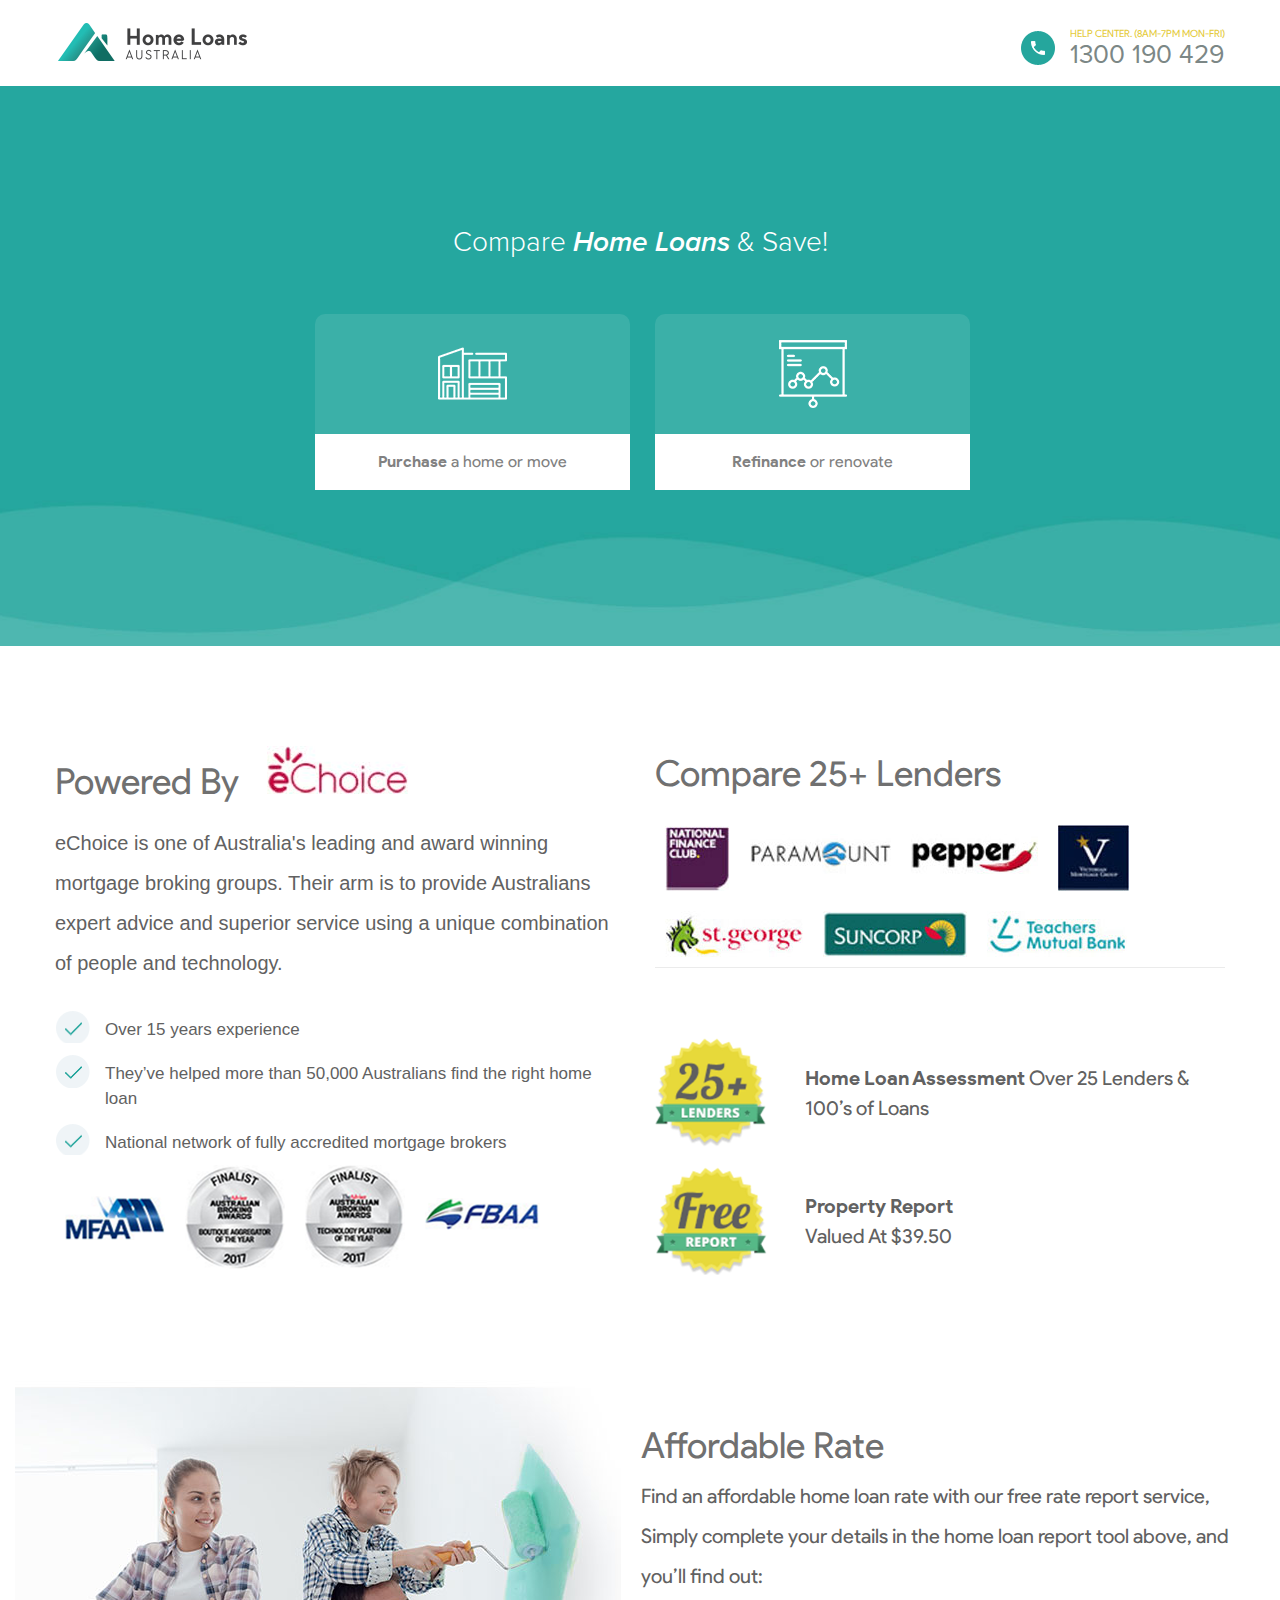
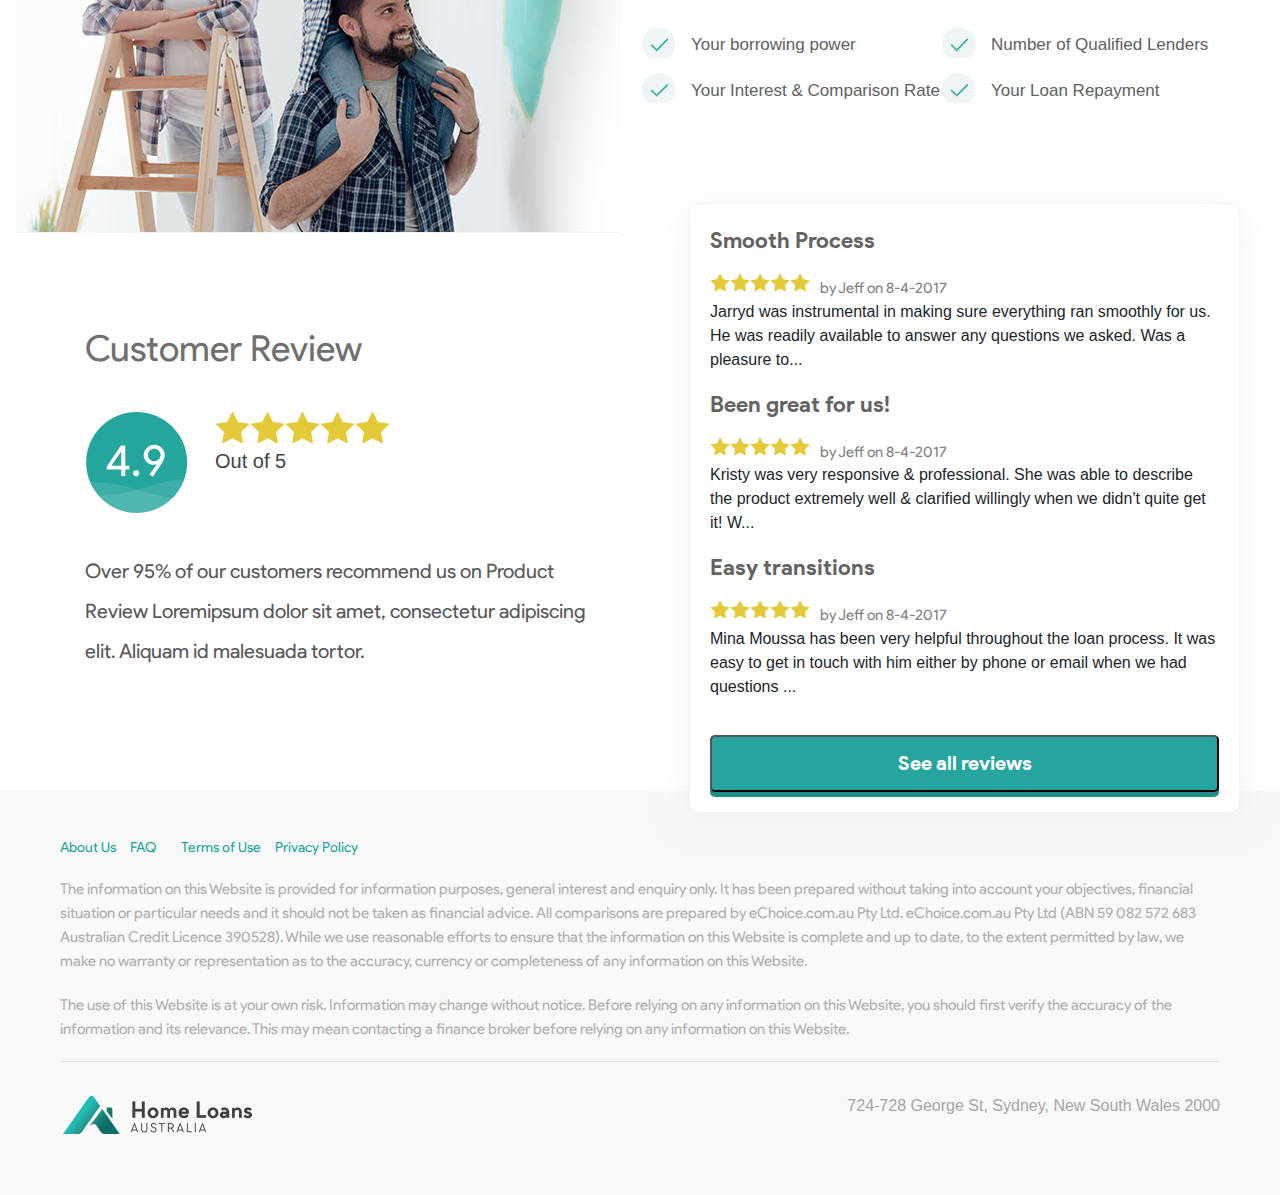
<file: index.html>
<!DOCTYPE html>
<html>

<head>
    <meta charset="UTF-8">
    <meta name="viewport" content="width=device-width, initial-scale=1.0">
    <meta http-equiv="X-UA-Compatible" content="ie=edge">
    <title>Trial Task</title>
    <link rel="stylesheet" href="main.css" type="text/css">
    <link rel="stylesheet" href="bootstrap/css/bootstrap.min.css">
</head>

<body>

    <header>
        <div class="container">
            <div class="row">
                <div class="col-lg-6 col-md-6 col-6">
                    <img src="img/logo.png" class="logo" alt="Logo">
                </div>
                <div class="col-lg-6 col-md-6 col-6">
                    <div class="contact">
                        <span class="ctext">HELP CENTER. (8AM-7PM MON-FRI)</span>
                        <span class="cnum">1300 190 429</span>
                    </div>
                </div>
            </div>
        </div>
    </header>
    <section class="banner ">
        <div class="container">
            <div class="atf">
                <h3>Compare <span class="atf-italic">Home Loans</span> & Save!</h3>
                <div class="home-services">
                    <div class="row">
                        <div class="col-md-6">
                            <div class="box">
                                <div class="box-img">
                                    <img src="img/house-green.png" alt="Purchase">
                                </div>
                                <div class="box-desc">
                                    <p><span class="desc-bold">Purchase</span> a home or move</p>
                                </div>
                            </div>
                        </div>
                        <div class="col-md-6">
                            <div class="box">
                                <div class="box-img">
                                    <img src="img/refinance-green.png" alt="Purchase">
                                </div>
                                <div class="box-desc">
                                    <p><span class="desc-bold">Refinance</span> or renovate</p>
                                </div>
                            </div>
                        </div>
                    </div>
                </div>
            </div>
        </div>
    </section>


    <section class="about">
        <div class="container">
            <div class="row">
                <div class="col-md-6 echoice">
                    <div class="about-title">Powered By <img src="img/echoice.jpg" alt="eChoice"></div>
                    <p class="about-desc">eChoice is one of Australia's leading and award winning mortgage broking
                        groups. Their arm is to provide Australians expert advice and superior service using a unique
                        combination of people and technology.</p>
                    <ul class="echoice-list">
                        <li>Over 15 years experience</li>
                        <li>They’ve helped more than 50,000 Australians find the right home loan</li>
                        <li>National network of fully accredited mortgage brokers</li>
                    </ul>

                    <ul class="echoice-logo">
                        <li><img src="img/mfaa.png" alt="MFAA"></li>
                        <li><img src="img/botique.png" alt="Botique Finalist"></li>
                        <li><img src="img/technology.png" alt="Technology Finalist"></li>
                        <li><img src="img/fbaa.png" alt="FBAA"></li>
                    </ul>

                </div>
                <div class="col-md-6 lenders">
                    <div class="about-title">Compare 25+ Lenders</div>
                    <div class="lenders-logo-farm">
                        <ul>
                            <li><img src="img/nfb.jpg" alt="Bational Finance Club"></li>
                            <li><img src="img/paramount.jpg" alt="Paramount"></li>
                            <li><img src="img/pepper.jpg" alt="Pepper"></li>
                            <li><img src="img/vlogo.jpg" alt="Vlogo"></li>
                        </ul>
                        <ul>
                            <li><img src="img/stgeorge.jpg" alt="St. George"></li>
                            <li><img src="img/suncorp.jpg" alt="SUNCORP"></li>
                            <li><img src="img/tmb.jpg" alt="Teachers Mutual Bank"></li>
                        </ul>
                    </div>
                    <div class="row loan-lenders">
                        <div class="col-md-3 col-3">
                            <img src="img/lenders.png" alt="25+ LENDERS">
                        </div>

                        <div class="col-md-9 col-9 lender-text">
                            <p><span class="lender-bold">Home Loan Assessment</span> <span class="years">Over 25</span>
                                Lenders & 100’s of Loans
                            </p>
                        </div>
                    </div>
                    <div class="row free-report">
                        <div class="col-md-3 col-3">
                            <img src="img/freport.png" alt="Free Report">
                        </div>
                        <div class="col-md-9 col-9 lender-text">
                            <p><span class="lender-bold">Property Report </span> <span class="block-text">Valued At
                                    $39.50</span> </p>
                        </div>
                    </div>
                </div>
            </div>
        </div>
        </div>
    </section>


    <div class="col-md-12 affordable-rate">
        <img src="img/family.jpg" alt="Family">
        <div class="rate-info">
            <p class="rate-title">Affordable Rate</p>
            <p class="rate-desc">Find an affordable home loan rate with our free rate report service, Simply
                complete your details in the home loan report tool above, and you’ll find out:</p>
            <ul>
                <li>Your borrowing power</li>
                <li>Number of Qualified Lenders</li>
                <li>Your Interest & Comparison Rate</li>
                <li>Your Loan Repayment</li>
            </ul>
        </div>
    </div>

    <section class="review">
        <div class="container">
            <div class="row">
                <div class="col-xl-6 col-xs-12 ">
                    <div class="cx-review">
                        <p class="review-title">Customer Review</p>
                        <div class="rating">
                            <p class="stars-5"> </p>
                            <span class="total-stars">Out of 5</span>
                        </div>
                        <div class="testimonial">Over 95% of our customers recommend us on Product Review <span>Loremipsum
                                dolor sit amet, consectetur adipiscing elit. Aliquam id malesuada tortor.</span></div>
                    </div>
                </div>
                <div class="col-xl-6 col-xs-12 rate-group">
                    <p class="rate-title">Smooth Process</p>
                    <span class="rate-info-5 cx-info">by Jeff on 8-4-2017</span>
                    <p>Jarryd was instrumental in making sure everything ran smoothly for us. He was readily available
                        to answer any questions we asked. Was a pleasure to...</p>
                    <p class="rate-title">Been great for us!</p>
                    <span class="rate-info-5 cx-info">by Jeff on 8-4-2017</span>
                    <p>Kristy was very responsive & professional. She was able to describe the product extremely well &
                        clarified willingly when we didn't quite get it! W...</p>
                    <p class="rate-title">Easy transitions</p>
                    <span class="rate-info-5 cx-info">by Jeff on 8-4-2017</span>
                    <p>Mina Moussa has been very helpful throughout the loan process. It was easy to get in touch with
                        him either by phone or email when we had questions ...</p>
                    <button class="btn-rate">See all reviews</button>
                </div>
            </div>
        </div>
    </section>

    <footer>
        <div class="container">
            <ul>
                <li><a href="#">About Us</a></li>
                <li><a href="#">FAQ</a></li>
                <li><a href="#">Terms of Use</a></li>
                <li><a href="#">Privacy Policy</a></li>
            </ul>

            <p class="footer-text">The information on this Website is provided for information purposes, general
                interest and enquiry only. It has been prepared without taking into account your objectives, financial
                situation or particular needs and it should not be taken as financial advice. All comparisons are
                prepared by eChoice.com.au Pty Ltd. eChoice.com.au Pty Ltd (ABN 59 082 572 683 Australian Credit Licence
                390528). While we use reasonable efforts to ensure that the information on this Website is complete and
                up to date, to the extent permitted by law, we make no warranty or representation as to the accuracy,
                currency or completeness of any information on this Website.

                <span>The use of this Website is at your own risk. Information may change without notice. Before relying
                    on any information on this Website, you should first verify the accuracy of the information and its
                    relevance. This may mean contacting a finance broker before relying on any information on this
                    Website.</span> </p>

            <div class="footer-info">
                <div class="row">
                    <div class="col-md-6 col-6">
                        <img class="logo" src="img/logo.png" alt="Logo">
                    </div>
                    <div class="col-md-6 col-6">
                        <p class="address">724-728 George St, Sydney, New South Wales 2000</p>
                    </div>
                </div>
            </div>
        </div>
    </footer>
</body>

</html>
</file>
<file: main.css>
@font-face {
  font-family: "productSansReg";
  src: url("font/ProductSansRegular.ttf") format("truetype");
}

@font-face {
  font-family: "productSansBold";
  src: url("font/ProductSansBold.ttf") format("truetype");
}

@font-face {
  font-family: "proximaNovaReg";
  src: url("font/proximanova-regular.otf");
}

@font-face {
  font-family: "proximaNovaLight";
  src: url("font/ProximaNovaLight.otf");
}

@font-face {
  font-family: "proximaNovaSemiBold";
  src: url("font/ProximaNovaSemiboldItalic.ttf");
}

@font-face {
  font-family: "productSansReg";
  src: url("font/ProductSansRegular.ttf") format("truetype");
}

@font-face {
  font-family: "productSansBold";
  src: url("font/ProductSansBold.ttf") format("truetype");
}

@font-face {
  font-family: "proximaNovaReg";
  src: url("font/proximanova-regular.otf");
}

@font-face {
  font-family: "proximaNovaLight";
  src: url("font/ProximaNovaLight.otf");
}

@font-face {
  font-family: "proximaNovaSemiBold";
  src: url("font/ProximaNovaSemiboldItalic.ttf");
}

html,
body {
  height: 100%;
  width: 100%;
  min-height: 100%;
}

@media (max-width: 736px) {
  .logo {
    width: 100%;
  }
}

header {
  padding: 20px;
}

@media (max-width: 736px) {
  header {
    padding: 10px;
    height: 60px;
  }
}

header .contact {
  background: url(img/phone.png);
  background-repeat: no-repeat;
  padding-left: 50px;
  background-position: bottom left;
  float: right;
  cursor: pointer;
}

@media (max-width: 736px) {
  header .contact {
    padding-left: 0;
    background-position: top right;
  }
}

header .contact .cnum {
  font-size: 26px;
  font-family: 'proximaNovaReg';
  display: block;
  color: #7c8786;
  line-height: 22px;
}

@media (max-width: 736px) {
  header .contact .cnum {
    visibility: hidden;
  }
}

header .contact .ctext {
  font-family: "productSansReg";
  font-size: 10px;
  color: #e4ca39;
}

@media (max-width: 736px) {
  header .contact .ctext {
    visibility: hidden;
  }
}

.banner {
  background: url("img/banner.jpg") bottom;
  background-repeat: no-repeat;
  background-size: cover;
  margin: 0 auto;
  position: relative;
  padding: 280px 0;
}

@media (max-width: 736px) {
  .banner {
    padding: 100px 0;
    position: relative;
    background-size: auto;
    background-position: 33% 50%;
  }
}

.atf {
  width: 650px;
  height: 560px;
  position: absolute;
  left: 0;
  right: 0;
  top: 50%;
  bottom: 0;
  margin: auto;
}

@media (max-width: 736px) {
  .atf {
    width: 100%;
    height: 100%;
    position: inherit;
    left: 0;
    right: 0;
    top: 0;
    bottom: 0;
    margin: auto;
  }
}

.atf h3 {
  text-align: center;
  color: #fff;
  font-family: 'proximaNovaLight';
}

@media (max-width: 736px) {
  .atf h3 {
    font-size: 32px;
  }
}

.atf .atf-italic {
  font-style: italic;
  font-family: 'proximaNovaSemiBold';
}

@media (max-width: 736px) {
  .atf .home-services {
    width: 100%;
    padding: 0px 25px;
    overflow: hidden;
  }
}

.atf .box {
  margin-top: 45px;
}

@media (max-width: 736px) {
  .atf .box {
    display: -webkit-box;
    display: -ms-flexbox;
    display: flex;
    position: relative;
  }
}

.atf .box .box-img {
  background-color: rgba(255, 255, 255, 0.1);
  width: 315px;
  height: 120px;
  position: relative;
  border-top-left-radius: 10px;
  border-top-right-radius: 10px;
}

@media (max-width: 736px) {
  .atf .box .box-img {
    width: 80px;
    height: 60px;
    border-top-left-radius: 10px;
    border-bottom-left-radius: 10px;
    border-top-right-radius: 0px;
    background: #ffffff;
  }
}

.atf .box .box-img img {
  position: absolute;
  margin: auto;
  top: 0;
  left: 0;
  right: 0;
  bottom: 0;
  -webkit-filter: brightness(0) invert(1);
          filter: brightness(0) invert(1);
}

@media (max-width: 736px) {
  .atf .box .box-img img {
    -webkit-filter: none;
            filter: none;
    width: 60%;
  }
}

.atf .box .box-desc {
  background: #fff;
  width: 315px;
  height: 56px;
}

@media (max-width: 736px) {
  .atf .box .box-desc {
    width: 100%;
    height: 60px;
    background-color: rgba(255, 255, 255, 0.1);
    position: relative;
  }
}

.atf .box .box-desc p {
  font-size: 16px;
  font-family: 'productSansReg';
  color: #818181;
  text-align: center;
  display: block;
  position: relative;
  top: 50%;
  -webkit-transform: translateY(-50%);
          transform: translateY(-50%);
}

@media (max-width: 736px) {
  .atf .box .box-desc p {
    color: #ffffff;
    font-size: 17px;
  }
}

.atf .box .box-desc .desc-bold {
  font-family: 'productSansBold';
}

.about {
  width: 100%;
  margin: 0 auto;
  padding: 100px 0;
}

@media (max-width: 736px) {
  .about {
    padding: 40px 15px;
  }
}

.about .about-desc {
  font-size: 20px;
  line-height: 40px;
  color: #616161;
  padding-top: 15px;
}

.about .about-title {
  font-family: 'productSansReg';
  font-size: 36px;
  color: #707070;
}

@media (max-width: 736px) {
  .about .about-title {
    font-size: 30px;
  }
}

.about .about-title img {
  vertical-align: unset;
  margin: 0 0 0 20px;
}

@media (max-width: 736px) {
  .about .about-title img {
    margin: 0 0 0 10px;
    width: 100px;
    float: right;
  }
}

.about ul {
  margin: 0;
  padding: 0;
  width: 450px;
}

@media (max-width: 736px) {
  .about ul {
    width: 100%;
  }
}

@media (min-width: 37.5em) {
  .about ul {
    width: 100%;
  }
}

@media (max-width: 736px) {
  .about ul img {
    width: 100%;
    padding: 10px;
  }
}

.about .echoice-list {
  top: -10px;
}

.about .echoice-list li {
  background: url(img/check.png) no-repeat 0px 12px;
  list-style-type: none;
  font-size: 17px;
  color: #616161;
  padding: 18px 0px 0px 50px;
  margin: 0;
}

.about .echoice-logo {
  padding: 0;
}

.about .echoice-logo li {
  display: table-cell;
  padding: 10px;
}

@media (max-width: 736px) {
  .about .echoice-logo li {
    padding: 10px 0px;
  }
}

.about .row.loan-lenders {
  padding: 20px 0px;
}

@media (max-width: 736px) {
  .about .row.loan-lenders img {
    width: 90px;
  }
}

@media (max-width: 736px) {
  .about .free-report img {
    width: 90px;
  }
}

.about .lenders .lenders-logo-farm {
  padding-top: 15px;
  padding-bottom: 50px;
}

@media (max-width: 736px) {
  .about .lenders .lenders-logo-farm {
    padding-top: 15px;
    padding-bottom: 15px;
  }
}

.about .lenders .lenders-logo-farm ul {
  padding: 0;
}

.about .lenders .lenders-logo-farm ul li {
  list-style: none;
  display: table-cell;
  padding: 10px;
}

@media (max-width: 736px) {
  .about .lenders .lenders-logo-farm ul li {
    padding: 0px;
  }
}

@media (max-width: 736px) {
  .about .lenders .lenders-logo-farm ul li img {
    width: 100%;
    padding: 0;
    padding: 8px;
  }
}

@media (min-width: 37.5em) {
  .about .lenders .lenders-logo-farm ul li img {
    width: 100%;
    padding: 0px;
  }
}

.about .lenders .lenders-logo-farm::after {
  height: 1px;
  display: block;
  width: 100%;
  background: #ebebeb;
  border-right: 1px white;
  content: '';
}

.about .lenders .lender-text {
  font-size: 20px;
  font-family: 'productSansReg';
  color: #616161;
}

@media (max-width: 736px) {
  .about .lenders .lender-text {
    font-size: 15px;
  }
}

.about .lenders .lender-text p {
  position: relative;
  top: 50%;
  -webkit-transform: translateY(-50%);
  transform: translateY(-50%);
  padding: 0;
  margin: 0;
}

@media (max-width: 736px) {
  .about .lenders .lender-text p {
    left: 30px;
  }
}

.about .lenders .lender-text .block-text {
  display: block;
}

.about .lenders .lender-bold {
  font-family: 'productSansBold';
  color: #616161;
}

@media (max-width: 736px) {
  .affordable-rate img {
    width: 100%;
  }
}

.affordable-rate .rate-info {
  display: inline-block;
  width: 50%;
  position: absolute;
  top: 30px;
  padding: 20px;
}

@media (max-width: 736px) {
  .affordable-rate .rate-info {
    width: 100%;
    display: block;
    position: relative;
    right: 0;
    padding: 50px 25px;
  }
}

.affordable-rate .rate-title {
  font-size: 36px;
  line-height: 30px;
  color: #707070;
  font-family: 'productSansReg';
}

.affordable-rate .rate-desc {
  font-size: 20px;
  line-height: 40px;
  color: #616161;
  font-family: 'productSansReg';
}

.affordable-rate ul {
  padding: 0;
  margin: 0;
}

.affordable-rate ul li {
  width: 50%;
  float: left;
}

@media (max-width: 736px) {
  .affordable-rate ul li {
    width: 100%;
  }
}

.affordable-rate li {
  background: url(img/check.png) no-repeat 0px 15px;
  list-style-type: none;
  font-size: 17px;
  color: #616161;
  padding: 20px 0px 0px 50px;
}

.review {
  height: 522px;
  padding: 100px 0px;
  position: relative;
  background: #ffffff;
}

@media (max-width: 736px) {
  .review {
    height: 100%;
    padding: 0;
    position: relative;
    padding-top: 50px;
    display: inline-table;
    margin-top: 50px;
  }
}

.review .container {
  position: relative;
}

.review .cx-review {
  padding: 0px 30px;
}

@media (max-width: 736px) {
  .review .cx-review {
    padding: 10px;
    position: relative;
    margin-left: -10px;
  }
}

.review .review-title {
  font-size: 36px;
  line-height: 30px;
  color: #707070;
  font-family: 'productSansReg';
}

@media (max-width: 736px) {
  .review .review-title {
    font-size: 32px;
    padding: 0px 20px;
  }
}

.review .rating {
  background: url(img/49.png);
  background-repeat: no-repeat;
  height: 102px;
  padding-left: 130px;
  margin: 48px 0px 38px 0px;
  position: relative;
}

@media (max-width: 736px) {
  .review .rating {
    background: url(img/49.png) 4% 0px;
    background-repeat: no-repeat;
    height: 120px;
    padding-top: 18px;
    margin: 0px 0px -20px 0px;
  }
}

.review .stars, .review .stars-5, .review .stars-4, .review .stars-3, .review .stars-2, .review .stars-1 {
  background: url(img/star.png);
  height: 35px;
  margin-bottom: 0px;
  position: relative;
  z-index: 20;
}

.review .stars-5 {
  width: 175px;
}

@media (max-width: 736px) {
  .review .stars-5 {
    width: 150px;
    background-size: 30px;
    height: 30px;
  }
}

.review .stars-4 {
  width: 140px;
}

.review .stars-3 {
  width: 105px;
}

.review .stars-2 {
  width: 70px;
}

.review .stars-1 {
  width: 35px;
}

.review .rate-group {
  width: 551px;
  border-radius: 10px;
  -webkit-box-shadow: 0px 3px 35px rgba(223, 222, 222, 0.35);
          box-shadow: 0px 3px 35px rgba(223, 222, 222, 0.35);
  background-color: #ffffff;
  border: 1px solid #f3f3f3;
  position: absolute;
  top: -130px;
  right: 0px;
  padding: 20px;
  z-index: 20;
}

@media (max-width: 736px) {
  .review .rate-group {
    width: 100%;
    position: initial;
    top: 0;
    padding: 30px 60px;
  }
}

.review .total-stars {
  font-size: 20px;
  color: #424242;
}

.review .rate-title {
  font-size: 22px;
  color: #636363;
  font-family: 'productSansBold';
}

@media (max-width: 736px) {
  .review .rate-title {
    font-size: 20px;
    margin: 0;
  }
}

.review .testimonial {
  font-size: 20px;
  line-height: 40px;
  color: #5a5a5a;
  vertical-align: top;
  font-family: 'productSansReg';
}

@media (max-width: 736px) {
  .review .testimonial {
    font-size: 18px;
    line-height: 30px;
    padding: 20px;
    margin: 0;
  }
}

@media (max-width: 736px) {
  .review .testimonial span {
    display: none;
  }
}

.review .cx-info {
  height: 20px;
  font-size: 15px;
  color: #838383;
  vertical-align: top;
  font-family: 'productSansReg';
}

@media (max-width: 736px) {
  .review .cx-info {
    font-size: 14px;
  }
}

.review .rate-info::before, .review .rate-info-5::before, .review .rate-info-4::before, .review .rate-info-3::before, .review .rate-info-2::before, .review .rate-info-1::before {
  background: url(img/star.png);
  background-size: 20px;
  height: 20px;
  position: relative;
  z-index: 20;
  content: '';
  display: -webkit-inline-box;
  margin-right: 10px;
}

.review .rate-info-5::before {
  width: 100px;
}

@media (max-width: 736px) {
  .review .rate-info-5::before {
    width: 75px;
    height: 15px;
    background-size: 15px;
    margin-right: 5px;
  }
}

.review .rate-info-4::before {
  width: 80px;
}

.review .rate-info-3::before {
  width: 60px;
}

.review .rate-info-2::before {
  width: 40px;
}

.review .rate-info-1::before {
  width: 20px;
}

.review .btn-rate {
  border-radius: 5px;
  -webkit-box-shadow: 0px 5px 0px #218f87;
          box-shadow: 0px 5px 0px #218f87;
  background-color: #25a59d;
  width: 100%;
  height: 57px;
  font-size: 20px;
  line-height: 38px;
  color: #ffffff;
  font-family: 'productSansBold';
  margin-top: 20px;
}

footer {
  background-color: #f9f9f9;
  padding: 45px;
  margin-top: 35px;
  position: relative;
}

@media (max-width: 736px) {
  footer {
    background-color: #f9f9f9;
    padding: 45px;
    margin-top: 35px;
    position: relative;
  }
}

footer ul {
  padding: 0px;
}

@media (max-width: 736px) {
  footer ul {
    position: absolute;
    bottom: 0px;
  }
}

footer li {
  list-style: none;
  display: inline;
}

footer li:not(:first-child):not(:last-child) {
  padding: 10px;
}

footer a {
  font-size: 14px;
  line-height: 26px;
  color: #25a69d;
  font-family: 'productSansReg';
}

@media (max-width: 736px) {
  footer a {
    font-size: 12px;
  }
}

footer a:hover {
  text-decoration: none;
}

footer span {
  display: block;
  padding: 20px 0px;
}

footer .footer-text {
  font-size: 15px;
  line-height: 24px;
  color: #b0b0b0;
  font-family: 'productSansReg';
}

@media (max-width: 736px) {
  footer .footer-text::before {
    content: '';
    width: 100%;
    height: 1px;
    background: #e1e1e1;
    border: 1px;
    display: block;
    position: absolute;
    top: 5px;
    right: 0;
  }
}

footer .footer-text::after {
  content: '';
  width: 100%;
  height: 1px;
  background: #e1e1e1;
  border: 1px;
  display: block;
}

footer .footer-info {
  height: 100%;
  padding: 15px 0px;
}

footer img {
  margin: 0;
}

footer .address {
  font-size: 16px;
  line-height: 26px;
  color: #a5a5a5;
  float: right;
  margin: 0;
}

@media (max-width: 736px) {
  footer .address {
    font-size: 12px;
    color: #808080;
  }
}

@media screen and (min-width: 1200px) {
  .container {
    max-width: 1200px !important;
  }
}

@media (min-width: 768px) and (max-width: 1024px) {
  .free-report img,
  .loan-lenders img {
    width: 80px;
  }
  .about .echoice-list li {
    font-size: 14px;
  }
  .about .about-desc {
    font-size: 14px;
    line-height: 24px;
  }
  .about .about-title {
    font-size: 30px;
  }
  .about .about-title img {
    width: 100px;
  }
  .review {
    height: auto;
    padding: 40px 0px;
  }
  .review .cx-review {
    padding: 0px 20px;
  }
  .review .rate-group {
    position: relative;
    top: 0;
    width: 100%;
    padding: 0 80px;
  }
  .affordable-rate img {
    width: 50%;
  }
  .review .rating {
    width: 40%;
    float: left;
    margin: 20px 0px 38px 0px;
  }
  .affordable-rate .rate-info {
    width: auto;
    right: auto;
  }
  .affordable-rate .rate-desc {
    padding-right: 30px;
    line-height: 30px;
  }
  .echoice-logo img {
    width: 100%;
  }
  footer {
    height: auto;
    margin-top: 0;
  }
  .review .stars-5 {
    width: 140px;
    background-size: 28px;
    height: 28px;
    margin-top: 15px;
  }
}

@media (min-width: 768px) and (max-width: 1000px) {
  .rate-desc {
    font-size: 14px;
    line-height: 30px;
  }
  .affordable-rate .rate-title {
    font-size: 24px;
    line-height: 15px;
  }
  .affordable-rate .rate-desc {
    font-size: 14px;
    line-height: 24px;
    color: #616161;
  }
  .affordable-rate ul li {
    font-size: 13px;
    line-height: 18px;
    color: #616161;
    margin-left: -14px;
    position: relative;
    top: -20px;
  }
  .review .testimonial {
    font-size: 14px;
    line-height: 28px;
    color: #5a5a5a;
    position: relative;
    top: 15px;
  }
  .about .lenders .lender-text {
    font-size: 14px;
  }
  .review .rate-title {
    font-size: 18px;
  }
  .review .rating {
    padding-left: 100px;
    background-size: 90px;
  }
}

@media (min-width: 1020px) and (max-width: 1040px) {
  .affordable-rate .rate-title .about .lenders .lenders-logo-farm {
    padding-bottom: 0px;
  }
  .affordable-rate .rate-title .about .echoice-list li {
    font-size: 17px;
  }
  .affordable-rate .rate-title .about .about-desc {
    font-size: 17px;
    line-height: 26px;
  }
  .affordable-rate .rate-title .about .echoice-logo li {
    padding: 35px 10px;
  }
  .affordable-rate .rate-title .affordable-rate ul li {
    position: relative;
    top: -10px;
  }
}

@media screen and (min-width: 1200px) {
  .container {
    max-width: 1200px !important;
  }
}
/*# sourceMappingURL=main.css.map */
</file>
